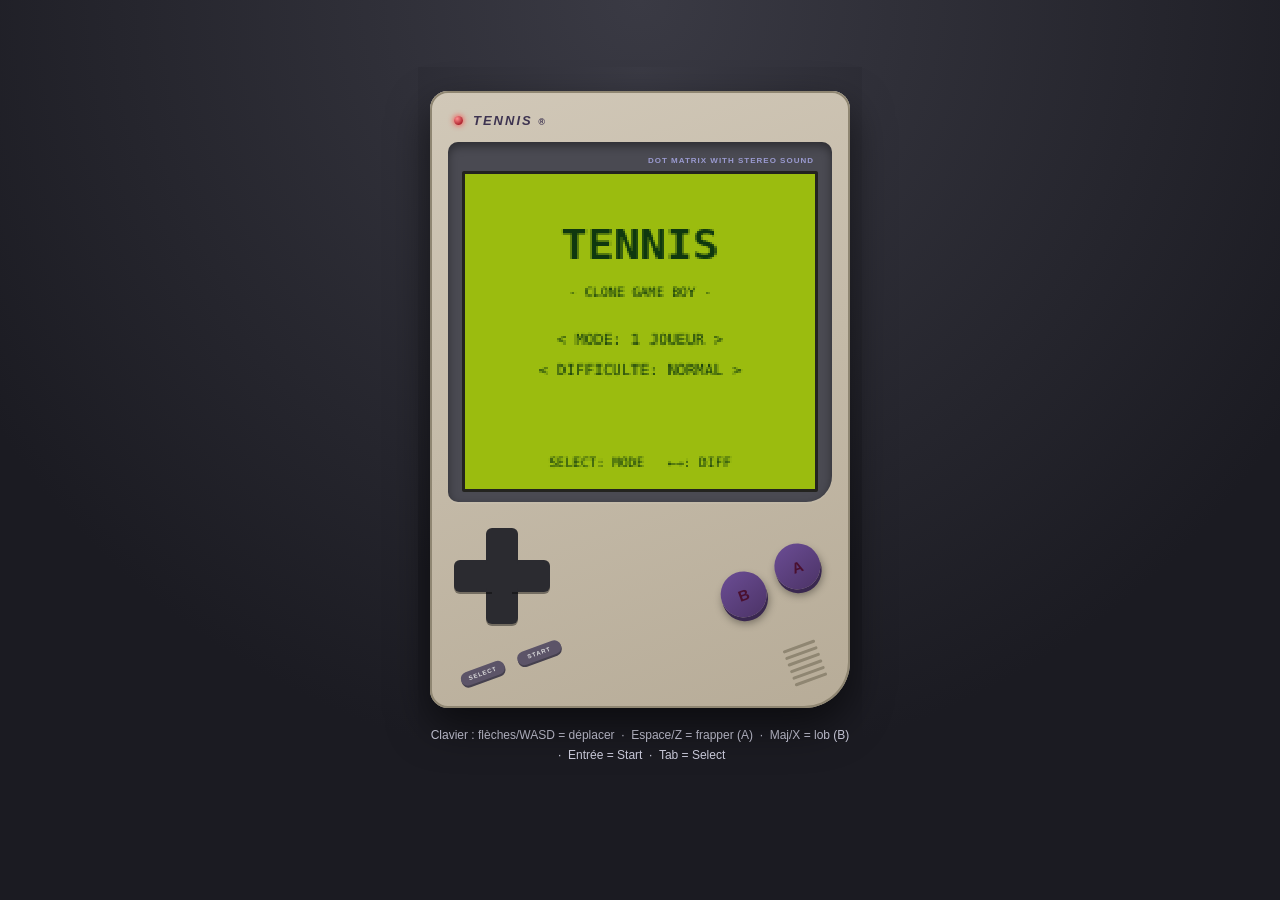
<file: index.html>
<!DOCTYPE html>
<html lang="fr">
<head>
<meta charset="UTF-8">
<meta name="viewport" content="width=device-width, initial-scale=1, maximum-scale=1, user-scalable=no">
<title>GB TENNIS</title>
<link rel="stylesheet" href="style.css">
</head>
<body>
  <div class="gb-shell">
    <div class="gb-top-row">
      <div class="gb-led" id="led"></div>
      <div class="gb-brand">TENNIS <span>&reg;</span></div>
    </div>

    <div class="gb-screen-frame">
      <div class="gb-screen-label">DOT MATRIX WITH STEREO SOUND</div>
      <div class="gb-screen">
        <canvas id="game" width="160" height="144"></canvas>
      </div>
    </div>

    <div class="gb-controls">
      <div class="dpad" id="dpad">
        <button class="dpad-btn up" data-dir="up" aria-label="Haut"></button>
        <button class="dpad-btn down" data-dir="down" aria-label="Bas"></button>
        <button class="dpad-btn left" data-dir="left" aria-label="Gauche"></button>
        <button class="dpad-btn right" data-dir="right" aria-label="Droite"></button>
        <div class="dpad-center"></div>
      </div>

      <div class="ab-buttons">
        <button class="round-btn b-btn" id="btnB">B</button>
        <button class="round-btn a-btn" id="btnA">A</button>
      </div>
    </div>

    <div class="gb-mid-row">
      <div class="select-start">
        <button class="pill-btn" id="btnSelect">SELECT</button>
        <button class="pill-btn" id="btnStart">START</button>
      </div>
      <div class="speaker">
        <div class="speaker-line"></div>
        <div class="speaker-line"></div>
        <div class="speaker-line"></div>
        <div class="speaker-line"></div>
        <div class="speaker-line"></div>
        <div class="speaker-line"></div>
      </div>
    </div>
  </div>

  <p class="hint">
    Clavier : flèches/WASD = déplacer &nbsp;·&nbsp; Espace/Z = frapper (A) &nbsp;·&nbsp; Maj/X = lob (B) &nbsp;·&nbsp; Entrée = Start &nbsp;·&nbsp; Tab = Select
  </p>

  <script src="game.js"></script>
</body>
</html>
</file>
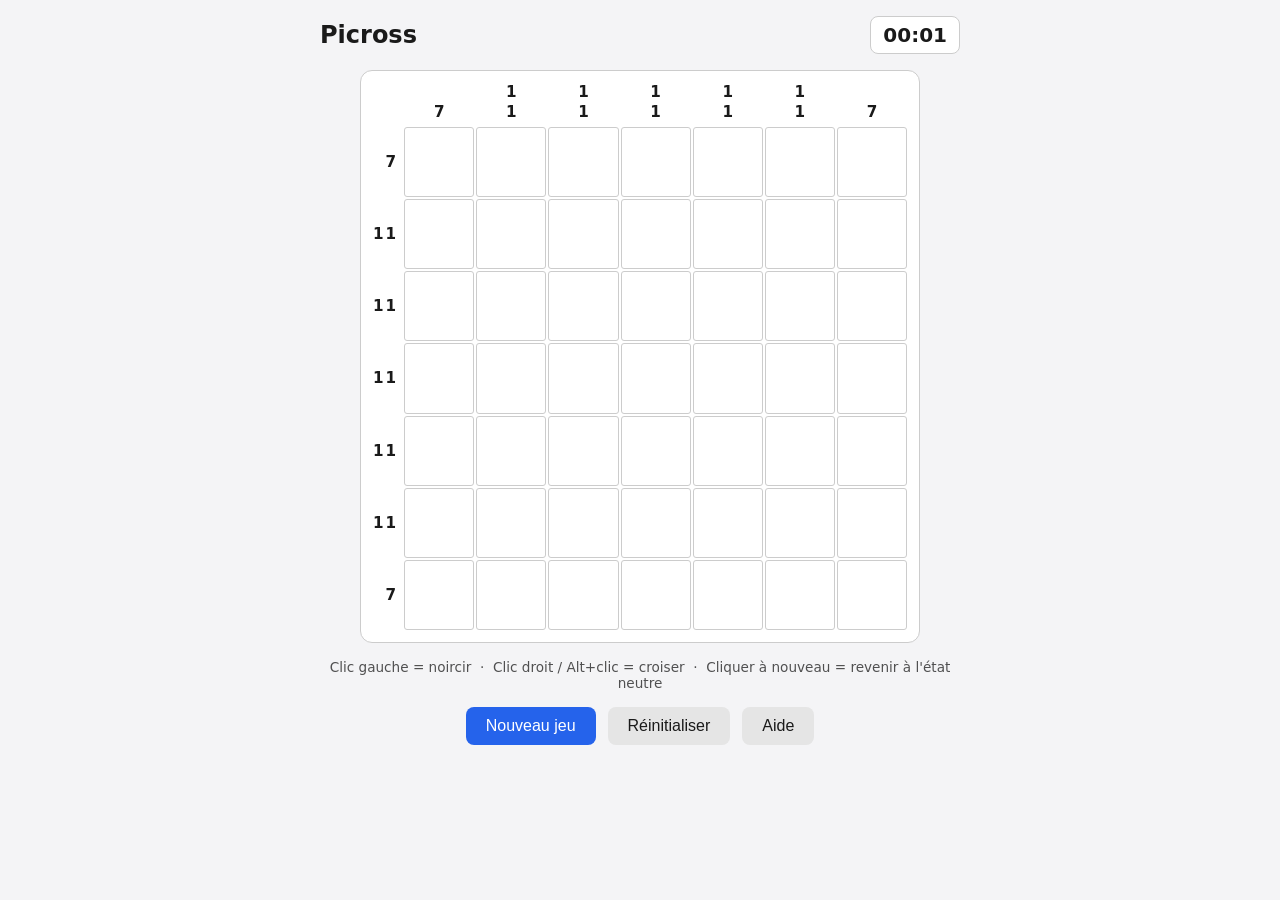
<file: picross/index.html>
<!DOCTYPE html>
<html lang="fr">
<head>
<meta charset="UTF-8">
<meta name="viewport" content="width=device-width, initial-scale=1, maximum-scale=1">
<title>PICROSS</title>
<link rel="stylesheet" href="style.css">
</head>
<body>
  <header class="app-header">
    <h1>Picross</h1>
    <div class="timer" id="timer" aria-label="Chronomètre">00:00</div>
  </header>

  <main class="board" id="board">
    <div class="board-grid" id="board-grid"></div>
  </main>

  <p class="hint">
    Clic gauche = noircir &nbsp;·&nbsp; Clic droit / Alt+clic = croiser &nbsp;·&nbsp;
    Cliquer à nouveau = revenir à l'état neutre
  </p>

  <footer class="controls">
    <button id="btn-new-game" class="btn btn-primary">Nouveau jeu</button>
    <button id="btn-reset" class="btn">Réinitialiser</button>
    <button id="btn-help" class="btn">Aide</button>
  </footer>

  <div class="modal" id="victory-modal">
    <div class="modal-content">
      <h2>Bravo !</h2>
      <p>Grille résolue en <span id="victory-time">00:00</span></p>
      <button id="btn-victory-new-game" class="btn btn-primary">Nouveau jeu</button>
    </div>
  </div>

  <script src="constraint-solver.js"></script>
  <script src="grid-generator.js"></script>
  <script src="index-calculator.js"></script>
  <script src="game.js"></script>
</body>
</html>
</file>
<file: style.css>
:root {
  --gb-body: #d1c8b8;
  --gb-body-dark: #b7ac98;
  --gb-shadow: #8f8672;
  --gb-screen-frame: #4a4a52;
  --gb-purple: #6a4c93;
  --gb-red: #8c2f39;
}

* { box-sizing: border-box; }

html, body {
  margin: 0;
  min-height: 100%;
  background: radial-gradient(circle at 50% 0%, #3a3a44 0%, #1b1b22 70%);
  display: flex;
  flex-direction: column;
  align-items: center;
  justify-content: center;
  font-family: 'Segoe UI', Verdana, sans-serif;
  padding: 24px 12px 40px;
}

.gb-shell {
  width: min(92vw, 420px);
  background: linear-gradient(160deg, var(--gb-body) 0%, var(--gb-body-dark) 100%);
  border-radius: 18px 18px 46px 18px;
  padding: 18px 18px 26px;
  box-shadow:
    0 0 0 2px var(--gb-shadow) inset,
    0 18px 40px rgba(0,0,0,0.55),
    0 2px 0 rgba(255,255,255,0.35) inset;
  position: relative;
}

.gb-top-row {
  display: flex;
  align-items: center;
  gap: 10px;
  padding: 4px 6px 14px;
}

.gb-led {
  width: 9px;
  height: 9px;
  border-radius: 50%;
  background: radial-gradient(circle at 35% 30%, #ff8f8f, #b0242f 70%);
  box-shadow: 0 0 5px 1px rgba(255,60,60,0.7);
}

.gb-brand {
  font-size: 13px;
  font-weight: 700;
  letter-spacing: 2px;
  color: #3d3350;
  font-style: italic;
}
.gb-brand span { font-size: 9px; }

.gb-screen-frame {
  background: var(--gb-screen-frame);
  border-radius: 10px 10px 26px 10px;
  padding: 14px 14px 10px;
  box-shadow: 0 4px 10px rgba(0,0,0,0.4) inset, 0 2px 0 rgba(255,255,255,0.05);
}

.gb-screen-label {
  text-align: right;
  color: #9a9ad0;
  font-size: 8px;
  letter-spacing: 1px;
  padding: 0 4px 6px;
  font-weight: 600;
}

.gb-screen {
  background: #8b9b6f;
  border: 3px solid #23231f;
  border-radius: 2px;
  overflow: hidden;
  line-height: 0;
}

#game {
  width: 100%;
  height: auto;
  display: block;
  image-rendering: pixelated;
  image-rendering: -moz-crisp-edges;
  image-rendering: crisp-edges;
  cursor: pointer;
}

.gb-controls {
  display: flex;
  justify-content: space-between;
  align-items: center;
  padding: 26px 6px 10px;
}

.dpad {
  position: relative;
  width: 96px;
  height: 96px;
  touch-action: none;
}

.dpad-center {
  position: absolute;
  left: 32px; top: 32px;
  width: 32px; height: 32px;
  background: #2b2b30;
  border-radius: 4px;
  pointer-events: none;
}

.dpad-btn {
  position: absolute;
  background: #2b2b30;
  border: none;
  box-shadow: 0 2px 0 rgba(0,0,0,0.4);
  -webkit-tap-highlight-color: transparent;
}
.dpad-btn:active { background: #444; }
.dpad-btn.up    { left: 32px; top: 0;   width: 32px; height: 38px; border-radius: 6px 6px 0 0; }
.dpad-btn.down  { left: 32px; top: 58px;width: 32px; height: 38px; border-radius: 0 0 6px 6px; }
.dpad-btn.left  { left: 0;    top: 32px;width: 38px; height: 32px; border-radius: 6px 0 0 6px; }
.dpad-btn.right { left: 58px; top: 32px;width: 38px; height: 32px; border-radius: 0 6px 6px 0; }

.ab-buttons {
  display: flex;
  align-items: center;
  gap: 14px;
  transform: rotate(-20deg);
  padding-right: 4px;
}

.round-btn {
  width: 46px;
  height: 46px;
  border-radius: 50%;
  border: none;
  color: #4a1030;
  font-weight: 700;
  font-size: 15px;
  background: linear-gradient(160deg, var(--gb-purple), #4d3468);
  box-shadow: 0 4px 0 #3a2850, 0 6px 8px rgba(0,0,0,0.4);
  -webkit-tap-highlight-color: transparent;
}
.round-btn:active { box-shadow: 0 1px 0 #3a2850; transform: translateY(3px); }
.b-btn { margin-top: 16px; }

.gb-mid-row {
  display: flex;
  align-items: center;
  justify-content: space-between;
  padding: 10px 10px 0;
}

.select-start {
  display: flex;
  gap: 14px;
  transform: rotate(-20deg);
}

.pill-btn {
  width: 46px;
  height: 14px;
  border-radius: 8px;
  border: none;
  background: #5c5468;
  box-shadow: 0 2px 0 #45404e;
  color: #ddd;
  font-size: 6px;
  letter-spacing: 1px;
  font-weight: 700;
  -webkit-tap-highlight-color: transparent;
}
.pill-btn:active { transform: translateY(1px); box-shadow: none; }

.speaker {
  display: flex;
  flex-direction: column;
  gap: 4px;
  transform: rotate(-20deg);
}
.speaker-line {
  width: 34px;
  height: 3px;
  background: var(--gb-shadow);
  border-radius: 2px;
}

.hint {
  color: #cfcfe0;
  font-size: 12px;
  max-width: 420px;
  text-align: center;
  margin-top: 18px;
  line-height: 1.6;
}

@media (max-width: 380px) {
  .hint { font-size: 10.5px; }
}
</file>
<file: picross/style.css>
:root {
  --bg: #f4f4f6;
  --fg: #1a1a1a;
  --cell-empty: #ffffff;
  --cell-filled: #000000;
  --cell-crossed: #d0d0d0;
  --cell-hint: #cbd5e1;
  --border: #cccccc;
  --clue-complete: #90ee90;
  --panel-bg: #ffffff;
  --btn-bg: #e5e5e5;
  --btn-fg: #1a1a1a;
  --btn-primary-bg: #2563eb;
  --btn-primary-fg: #ffffff;
}

@media (prefers-color-scheme: dark) {
  :root {
    --bg: #121212;
    --fg: #f0f0f0;
    --cell-empty: #1a1a1a;
    --cell-filled: #ffffff;
    --cell-crossed: #333333;
    --cell-hint: #3b4252;
    --border: #444444;
    --clue-complete: #2e7d32;
    --panel-bg: #1e1e1e;
    --btn-bg: #2a2a2a;
    --btn-fg: #f0f0f0;
    --btn-primary-bg: #3b82f6;
    --btn-primary-fg: #ffffff;
  }
}

* {
  box-sizing: border-box;
}

body {
  margin: 0;
  min-height: 100vh;
  display: flex;
  flex-direction: column;
  align-items: center;
  gap: 16px;
  padding: 16px;
  background: var(--bg);
  color: var(--fg);
  font-family: system-ui, -apple-system, "Segoe UI", Roboto, sans-serif;
}

.app-header {
  width: 100%;
  max-width: 640px;
  display: flex;
  justify-content: space-between;
  align-items: center;
}

.app-header h1 {
  margin: 0;
  font-size: 1.5rem;
}

.timer {
  font-size: 1.25rem;
  font-weight: 600;
  font-variant-numeric: tabular-nums;
  background: var(--panel-bg);
  border: 1px solid var(--border);
  border-radius: 8px;
  padding: 6px 12px;
}

.board {
  width: 100%;
  max-width: 640px;
  display: flex;
  justify-content: center;
}

.board-grid {
  display: grid;
  gap: 2px;
  background: var(--panel-bg);
  padding: 12px;
  border-radius: 12px;
  border: 1px solid var(--border);
  width: min(100%, 560px);
}

.corner {
  background: transparent;
}

.clue-cell {
  display: flex;
  align-items: center;
  justify-content: center;
  gap: 2px;
  font-size: clamp(0.6rem, 2.2vw, 0.95rem);
  font-weight: 600;
  color: var(--fg);
  min-width: 0;
  min-height: 0;
}

.clue-cell.complete {
  color: var(--clue-complete);
}

.col-clue {
  flex-direction: column;
  align-self: end;
  padding-bottom: 4px;
}

.row-clue {
  justify-content: end;
  padding-right: 6px;
}

.cell {
  appearance: none;
  border: 1px solid var(--border);
  background: var(--cell-empty);
  aspect-ratio: 1 / 1;
  width: 100%;
  padding: 0;
  cursor: pointer;
  border-radius: 3px;
  transition: background-color 0.1s ease, transform 0.05s ease;
}

.cell:hover {
  filter: brightness(0.95);
  transform: scale(1.03);
}

.cell.filled {
  background: var(--cell-filled);
}

.cell.crossed {
  background: var(--cell-crossed);
  position: relative;
}

.cell.crossed::before,
.cell.crossed::after {
  content: "";
  position: absolute;
  inset: 25% 10%;
  background: var(--fg);
  opacity: 0.6;
}

.cell.crossed::before {
  transform: rotate(45deg);
  inset: 10% 45%;
  height: 80%;
}

.cell.crossed::after {
  transform: rotate(-45deg);
  inset: 10% 45%;
  height: 80%;
}

.cell.hint:not(.filled) {
  background: var(--cell-hint);
}

.hint {
  font-size: 0.85rem;
  opacity: 0.75;
  text-align: center;
  max-width: 640px;
  margin: 0;
}

.controls {
  display: flex;
  gap: 12px;
  flex-wrap: wrap;
  justify-content: center;
}

.btn {
  border: none;
  border-radius: 8px;
  padding: 10px 20px;
  font-size: 1rem;
  cursor: pointer;
  background: var(--btn-bg);
  color: var(--btn-fg);
}

.btn:hover {
  filter: brightness(0.95);
}

.btn-primary {
  background: var(--btn-primary-bg);
  color: var(--btn-primary-fg);
}

.modal {
  position: fixed;
  inset: 0;
  background: rgba(0, 0, 0, 0.5);
  display: none;
  align-items: center;
  justify-content: center;
  padding: 16px;
}

.modal.visible {
  display: flex;
}

.modal-content {
  background: var(--panel-bg);
  border-radius: 12px;
  padding: 32px;
  text-align: center;
  max-width: 320px;
  animation: pop-in 0.25s ease;
}

.modal-content h2 {
  margin-top: 0;
}

@keyframes pop-in {
  from {
    transform: scale(0.85);
    opacity: 0;
  }
  to {
    transform: scale(1);
    opacity: 1;
  }
}

@media (max-width: 480px) {
  .app-header h1 {
    font-size: 1.2rem;
  }

  .board-grid {
    padding: 8px;
  }

  .btn {
    padding: 8px 14px;
    font-size: 0.9rem;
  }
}
</file>
